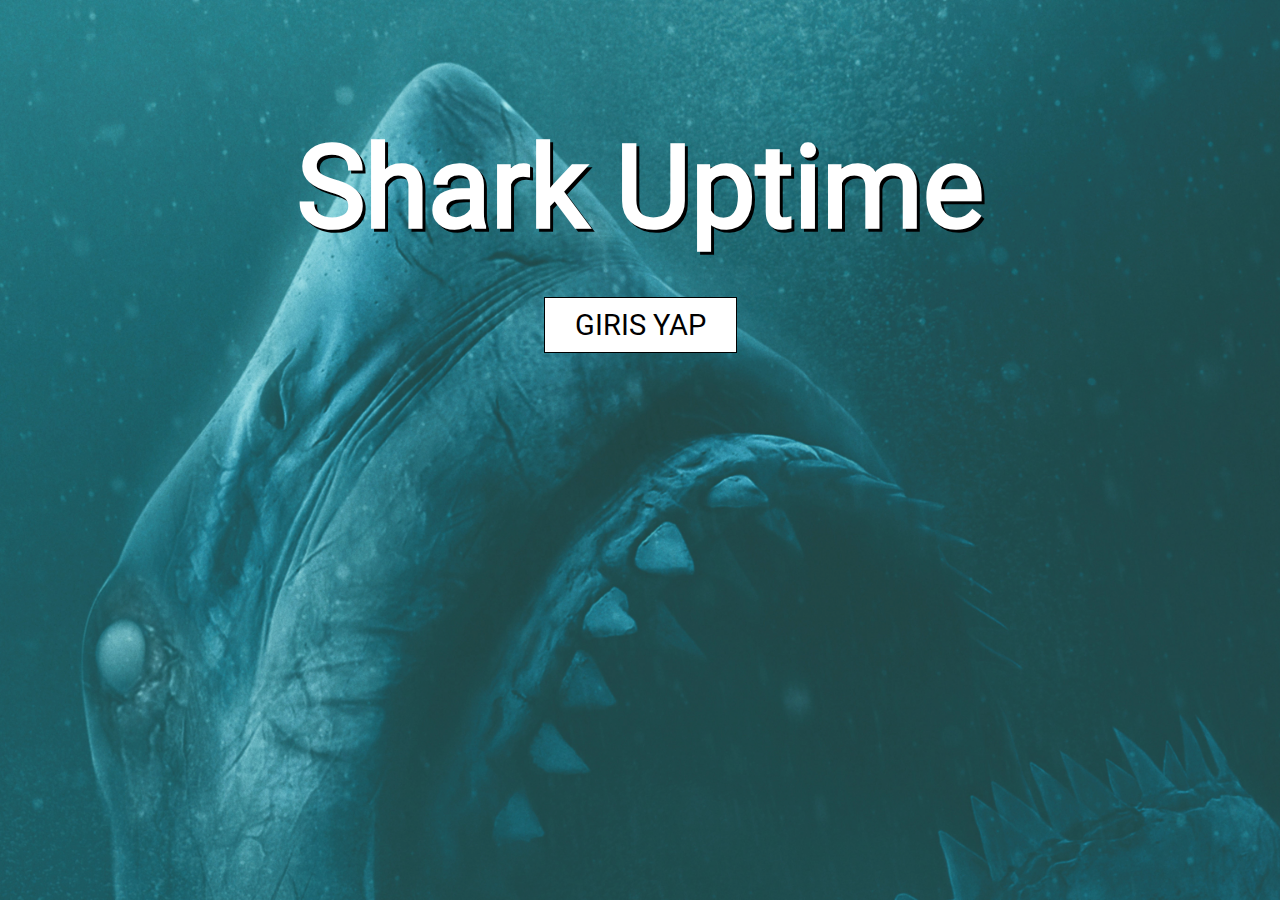
<file: index.htm>
<link rel="stylesheet" type="text/css" href="assets/style/style.css?v=3681">
<link rel="stylesheet" type="text/css" href="ajax/libs/toastr.js/latest/toastr.min.css">
<link rel="stylesheet" type="text/css" href="assets/style/fontawesome.css">

<!DOCTYPE html>
<html>
<head>
	<title>Shark Uptime</title>
	
	<style type="text/css">
		@font-face {
		  font-family: "roboto";
		  src: url("assets/99f34a21a0d769ebab9f9d830ea0b66d.ttf");
		}
		@font-face {
		  font-family: "times new roman";
		  src: url("assets/d756bbb72de482d27148a9029c61bb60.ttf");
		}
		@font-face {
		  font-family: "exo";
		  src: url("assets/64fea43893b845d96ac6cb974b3a5d23.ttf");
		}
	</style>
	
	<!-- Libraries -->
	<script type="text/javascript" src="assets/js/jquery.js"></script>

	<!-- Scripts -->
	<script type="text/javascript">
		function getURL(){
			return "https://www.sharknetwork.xyz";
		}
	</script>

	<script src="assets/js/fontawesome.js"></script>
	<script src="assets/js/general.js?v=6964">"></script>
	<script src="assets/js/preloader.js"></script>
	<script src="assets/js/page.js?v=7573">"?>"></script>
	<script src="npm/sweetalert2@10.js"></script>
	<script src="ajax/libs/toastr.js/latest/toastr.min.js"></script>

	<meta name="viewport" content="width=device-width, initial-scale=1">
</head>

<body onload="pageLoaded()">
	<div id="preloader">
		<div id="preloader-content">
			<div class="lds-facebook"><div></div><div></div><div></div></div>
		</div>
	</div>

<div id="shark_content">
	<section id="main-background" style="background-image: url('assets/d229bbf31eaeebc7c88897732d8b932d.jpg');">
		<div id="main-filter">
			<div id="main-content">
				<h1>Shark Uptime</h1>
				<a class="link-button bg" href="oauth2/authorize.html?client_id=821475007897010207&redirect_uri=https%3A%2F%2Fwww.sharknetwork.xyz%2Fgiris&response_type=code&scope=email%20guilds%20identify">Giris Yap</a>
			</div>
		</div>
	</section>
</div>

</body>
</html>
</file>
<file: assets/style/style.css>
body,html{width:100%;height:100%;margin:0;padding:0;font-family:roboto}#preloader{width:100%;height:100%;position:absolute;text-align:center;font-size:200%;z-index:10000;background:#0384fc;color:#fff}#preloader-content{font-size:100%;position:absolute;width:50%;left:25%;top:calc(50% - 80px)}#preloader-title{display:block}#main-background{width:100%;height:100%;background-position:center;background-size:cover;background-repeat:no-repeat}#main-filter{width:100%;height:100%;background:rgba(64,255,255,.2)}#main-content{position:absolute;top:10%;left:10%;width:80%;height:80%;color:#fff;font-size:180%;text-align:center}#main-content *{margin:12px}#main-content h1{font-size:400%;font-family:roboto;text-shadow:#000 3px 3px;margin:30px}#navbar{height:100%;box-shadow:0 0 3px 1px rgba(0,0,0,.4);display:inline-block;min-width:300px;position:absolute;left:calc(-300px + 60px);font-family:roboto;user-select:none;z-index:100;background:#fff}#navbar ul{padding:0;margin:0;display:block}#navbar a{color:#000}#navbar ul li{list-style:none;padding:20px;cursor:pointer;display:block;transition:all .1s ease-in;font-size:20px}#navbar ul li:hover{background:#c8c8c8}#profile-welcome{float:left}#profile-avatar{width:128px;height:128px;background-size:cover;background-repeat:no-repeat;display:inline-block;float:right;border-radius:100%}#profile-box{min-width:30%;float:right;position:relative;margin-left:0}#profile-mail{display:block;font-size:60%;color:#646464}#profile-logout{position:absolute;bottom:20;font-size:60%}#sharknetwork-box{text-align:center;display:inline-block;width:calc(calc(100% - 30%) - 64px - 80px);height:calc(100% - 80px)}#sharknetwork-title{font-size:200%}#box-anonslar{display:block;margin:40px}#servers-title{font-size:200%;position:absolute;margin:30px}#add-connection-btn{float:right;margin:30px}#links{overflow-y:scroll;position:absolute;margin:0;margin-top:100px;width:calc(100% - 160px);margin-left:30px;max-height:80%;padding:20px}::-webkit-scrollbar{width:6px}::-webkit-scrollbar-track{background:#f1f1f1}::-webkit-scrollbar-thumb{background:#888}::-webkit-scrollbar-thumb:hover{background:#555}#link-table{width:100%}.links-begin td{padding:10px;border:solid 1px;font-weight:700}#link-table td{padding:10px}#link-table .link-element-title{width:20%}#link-table .link-element-link{width:40%}#link-table .link-element-created{text-align:center}#link-table .link-element-tasks{width:15%;text-align:center}#link-table a{width:10%}@media only screen and (max-width:600px){#main-content h1{font-size:160%}}.lds-facebook{display:inline-block;position:relative;width:80px;height:80px}.lds-facebook div{display:inline-block;position:absolute;left:8px;width:16px;background:#fff;animation:lds-facebook 1.2s cubic-bezier(0,.5,.5,1) infinite}.lds-facebook.black div{background:#000}.lds-facebook div:nth-child(1){left:8px;animation-delay:-.24s}.lds-facebook div:nth-child(2){left:32px;animation-delay:-.12s}.lds-facebook div:nth-child(3){left:56px;animation-delay:0}@keyframes lds-facebook{0%{top:8px;height:64px}100%,50%{top:24px;height:32px}}.link-button{cursor:pointer;text-decoration:none;color:#000;background:#fff;padding:8px 20px;margin:10px;font-size:.8em;display:inline-block;transition:all ease-in .25s;border:solid 1.4px;text-transform:uppercase}.link-button.bg{padding:10px 30px;margin:10px;font-size:1em}.link-button.sm{padding:6px 15px;margin:10px;font-size:.5em}.link-button:hover{background:#000;color:#fff}.navbar-icon{float:right;text-align:right;display:inline-block}.navbar-element{display:inline-block}.navbar-title{font-size:180%;text-align:left;font-family:exo;display:block;margin:20px;font-weight:700}.navbar-button{float:right;margin:20px;font-size:20px;cursor:pointer}.panel-content{margin-left:60px}.panel-box{padding:20px;background-repeat:no-repeat;display:inline-block;background-size:cover;background-position:center center;box-shadow:1px 1px 3px 1px rgba(0,0,0,.4);margin:20px}.panel-box .panel-title{font-size:160%}.panel-box .box-filter{background:rgba(200,200,200,.8);display:block;position:absolute}.anons-box{display:block;margin:100px}.anons-title{display:block;text-align:left;font-size:140%;margin-bottom:10px;margin-top:30px}.anons-description{display:block;text-align:left}.anons-creator{text-align:right;display:inline-block}.anons-date{text-align:right;display:inline-block}.anons-date:after{content:' |'}.anons-control-bar{display:block;text-align:right;user-select:none}@media only screen and (max-width:600px){.link-button{padding:6px 10px;font-size:.6em}.link-button.bg{padding:10px 20px;font-size:.8em}.link-button.sm{padding:3px 7.5px;font-size:.3em}}
</file>
